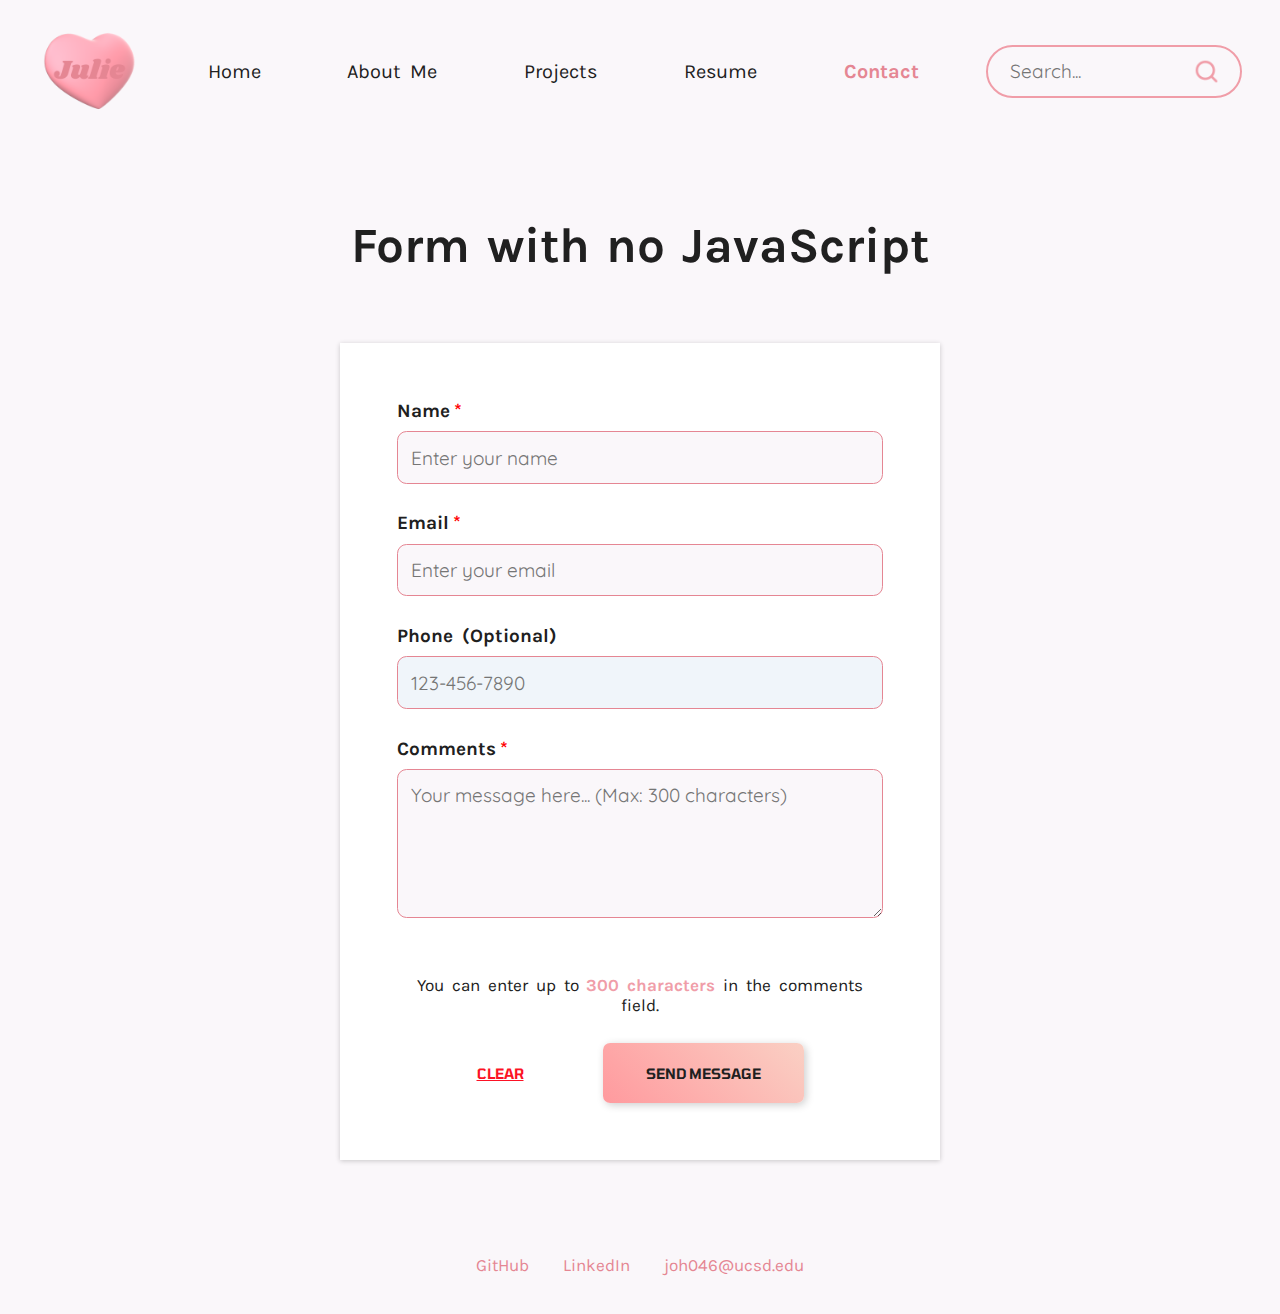
<file: form-no-js.html>
<!DOCTYPE html>
<html lang="en">
<head>
    <meta charset="UTF-8">
    <meta name="viewport" content="width=device-width, initial-scale=1.0">
    <title>Form no js | Julie</title>
    <link rel="icon" href="assets/images/favicon.png" type="image/png">
    <link rel="stylesheet" href="styles/style.css" media="screen" type="text/css">
    <link rel="stylesheet" href="styles/variables.css" media="screen" type="text/css">
    <style>
        main {
            display: flex;
            flex-direction: column;
            align-items: center;
            gap: 2rem;
        }

        .contact-form {
            box-sizing: border-box;
            background-color: white;
            width: max(50%, 600px);
            display: flex;
            flex-direction: column;
            align-items: center;
            gap: 1.5rem;
            padding: 3rem;
            box-shadow: var(--shadow-form, none);
        }

        fieldset {
            border: none;
        }

        .form-field {
            width: 100%;
            display: flex;
            flex-direction: column;
            align-items: flex-start;
            gap: 0.5rem;
        }

        .required-indicator {
            color: red;
            margin-left: 0.2em;
        }

        .contact-form label {
            text-align: right;
            font-weight: bold;
        }

        .contact-form input,
        .contact-form textarea {
            width: 100%;
            padding: 0.7rem 0.7rem;
            border: 1px solid var(--main-color-dark, hotpink);
            border-radius: 0.5rem;
        }

        .error-messages-container {
            display: flex;
            flex-direction: column;
            align-items: center;
            gap: 1rem;
        }

        .error-message {
            color: var(--warning-color, red);
        }

        .error-message, .info-message {
            text-align: center;
            font-size: 0.9rem;
        }

        .info-message strong {
            color: var(--main-color, pink);
        }

        .contact-form .form-buttons-container {
            width: 100%;
            display: flex;
            justify-content: space-evenly;
        }

        .clear-btn {
            color: var(--warning-color, red);
            text-decoration: underline;
            background-color: transparent;
            border: none;
            font-size: 0.75rem;
        }

        .contact-form :required:placeholder-shown {
            background-color: var(--background-color, #fcfafc);
        }

        .contact-form :optional:placeholder-shown{
            background-color: #f0f5fa;
        }

        :is(input, textarea):user-invalid {
            border: 2px solid red !important;
        }

        .error-message {
            display: none;
        }

        fieldset#name-field:has(:user-invalid) ~ div output#name-error,
        fieldset#email-field:has(:user-invalid) ~ div output#email-error,
        fieldset#phone-field:has(:user-invalid) ~ div output#phone-error,
        fieldset#comments-field:has(:user-invalid) ~ div output#comments-error {
            display: block;
        }

        @media (max-width: 800px) {
            address {
                flex-direction: column;
                align-items: center;
                gap: 2rem;
            }

            my-contact {
                width: 60%;
                padding: 0 8%;
            }

            my-contact a img {
                width: 75%;
            }

            .contact-form {
                width: 95%;
            }
        }

        @media (max-width: 600px) {
            .contact-form .form-buttons-container {
                justify-content: space-around;
            }
        }

        @media (max-width: 450px) {
            .contact-form .form-buttons-container {
                justify-content: space-around;
            }

            .contact-form .btn {
                padding: 0.8rem 1rem;
            }
        }

    </style>
</head>
<body>
    <noscript>
        <p>JavaScript is disabled. Please enable it for the best experience!</p>
    </noscript>
    <header>
        <nav class="main-nav">
            <a class="logo" href="index.html">
                <img src="assets/images/logo.png" alt="Logo">
            </a>
            <a class="nav-link" href="index.html">Home</a>
            <a class="nav-link" href="about.html">About Me</a>
            <a class="nav-link" href="projects.html">Projects</a>
            <a class="nav-link" href="resume.html">Resume</a>
            <a class="nav-link active" href="contact.html">Contact</a>

            <input type="text" class="search-box" placeholder="Search...">

            <img class="dropdown-nav-btn" src="assets/images/hamburger.svg" alt="Open navigation menu">
        </nav>
    </header>
    <main>
        <h1>Form with no JavaScript</h1>
        <!-- <form id="contact-form" action="https://formspree.io/f/mwpvbryr" method="POST"> -->
        <form class="contact-form" action="https://httpbin.org/post" method="POST">
            <fieldset id="name-field" class="form-field">
                <label for="name">Name<span class="required-indicator">*</span></label>
                <input type="text" id="name" name="name" required minlength="2" maxlength="50" pattern="^[A-Za-zÀ-ÖØ-öø-ÿ' \-]+$" placeholder="Enter your name">
            </fieldset>
            
            <fieldset id="email-field" class="form-field">
                <label for="email">Email<span class="required-indicator">*</span></label>
                <input type="email" id="email" name="email" required placeholder="Enter your email">
            </fieldset>

            <fieldset id="phone-field" class="form-field">
                <label for="phone">Phone (Optional)</label>
                <input type="tel" id="phone" name="phone" pattern="\d{3}-\d{3}-\d{4}" placeholder="123-456-7890">
            </fieldset>

            <fieldset id="comments-field" class="form-field">
                <label for="comments">Comments<span class="required-indicator">*</span></label>
                <textarea id="comments" name="comments" rows="5" required minlength="10" maxlength="300" placeholder="Your message here... (Max: 300 characters)"></textarea>
            </fieldset>

            <input type="hidden" id="bot-field" name="possible_bot" value="true">

            <div class="error-messages-container">
                <output id="name-error" class="error-message">Please enter a valid name (2-50 letters, no numbers or symbols)</output>
                <output id="email-error" class="error-message">Please enter a valid email address. (e.g., name@example.com)</output>
                <output id="phone-error" class="error-message">Please enter a valid phone number or leave blank. (e.g., 123-456-7890)</output>
                <output id="comments-error" class="error-message">Please enter a valid comment (10-300 characters, using letters, numbers, and standard symbols)</output>
            </div>

            <output id="comments-info" class="info-message" for="comments">You can enter up to <strong>300 characters</strong> in the comments field.</output>

            <div class="form-buttons-container">
                <button type="reset" class="clear-btn">Clear</button>
                <button type="submit" class="btn">Send Message</button>
            </div>
        </form>
    </main>
    <aside class="search-sidebar">
        <div class="search-results-container"></div>
    </aside>
    <nav class="dropdown-nav hide">
        <a class="dropdown-nav-link" href="index.html">Home</a>
        <a class="dropdown-nav-link" href="about.html">About Me</a>
        <a class="dropdown-nav-link" href="projects.html">Projects</a>
        <a class="dropdown-nav-link" href="resume.html">Resume</a>
        <a class="dropdown-nav-link active" href="contact.html">Contact</a>
    </nav>
    <footer>
        <ul>
            <li><a href="https://github.com/Julie0827" target="_blank">GitHub</a></li>
            <li><a href="https://www.linkedin.com/in/julie-hong-065579298/" target="_blank">LinkedIn</a></li>
            <li><a href="mailto:joh046@ucsd.edu" target="_blank">joh046@ucsd.edu</a></li>
        </ul>
    </footer>
</body>
</html>
</file>
<file: styles/style.css>
@import url("animations.css");
@import url("font.css");
@import url("variables.css");

* {
    margin: 0;
    padding: 0;
}

.hidden {
    display: none !important;
}

noscript p {
    color: var(--warning-color, red);
    font-size: 1.5rem;
    text-align: center;
}

html.no-js .setting {
    display: none !important;
}

html {
    font-size: 16px;
}

h1 {
    font-size: 2.6rem;
    margin-bottom: 1.6rem;
}

p {
    font-size: 1rem;
    line-height: 1.5;
}

.nav-link {
    font-size: 1.05rem;
}

ul:has(a) {
    list-style: none;
}

body {
    box-sizing: border-box;
    display: flex;
    flex-direction: column;
    align-items: center;
    gap: 5em;
    background-color: var(--background-color, white);
    font-family: var(--font-primary, Arial, sans-serif);
    color: var(--text-primary-color, black);
    padding: 20px max(3vw, 20px);
    word-spacing: 0.2em;
}

main {
    box-sizing: border-box;
    width: 100%;
    padding: 0 5vw;
}

.logo {
    display: flex;
}

.logo img {
    width: 8vw;
    transition: transform 0.2s ease-in-out;
}

.logo img:hover {
    transform: scale(1.1);
}

.logo img:active {
    transform: scale(0.9);
}

header {
    width: 100%;
    display: flex;
    flex-direction: column;
    align-items: stretch;
}

.main-nav {
    display: flex;
    justify-content: space-between;
    align-items: center;
}

.nav-link {
    text-decoration: none;
    color: var(--text-primary-color, black);
    padding: 0.7em 1em;
}

.nav-link:hover {
    background-color: white;
    border-radius: 10em;
    color: var(--main-color, pink);
}

.nav-link:active {
    transform: scale(0.9);
}

.nav-link.active {
    color: var(--main-color-dark, pink);
    font-weight: bold;
}

.dropdown-nav {
    display: flex;
    flex-direction: column;
    align-items: center;
    gap: 1.5rem;
    padding: 1.5rem 2rem;
    background-color: var(--main-color, pink);
    position: absolute;
    top: 5rem;
    right: 20px;
    opacity: 1;
    transform: translateY(0);
    transition: opacity 0.3s ease, transform 0.3s ease;
    z-index: 20;
}

.dropdown-nav.hide {
    opacity: 0;
    transform: translateY(-10px);
    pointer-events: none;
}

.dropdown-nav-link {
    text-decoration: none;
    color: white;
}

.dropdown-nav-link.active {
    font-weight: 800;
}

.dropdown-nav-link:hover {
    text-decoration: underline;
}

.search-box {
    width: 20vw;
    height: 2.8rem;
    padding: 0.2em 3em 0.2em 1.2em;
    border: 2px solid var(--main-color, pink);
    border-radius: 50px;
    background: url('../assets/images/search.png') no-repeat right 1em center;
    background-size: 1.5rem;
}

:is(input, textarea) {
    box-sizing: border-box;
    font-family: var(--font-input, Arial, sans-serif);
    font-size: 1rem;
    color: var(--font-primary, black);
    outline: none;
}

.search-box:focus {
    border-width: 3px;
    background: url('../assets/images/search-active.png') no-repeat right 1em center;
    background-size: 1.3rem;
}

.setting {
    margin-top: 1rem;
    display: flex;
    justify-content: space-between;
}

audio {
    display: none;
}

.play-pause-btn {
    position: relative;
    display: flex;
    justify-content: center;
    align-items: center;
    width: 3.5rem;
    height: 3.5rem;
    border: none;
    border-radius: 50%;
    background: var(--gradient-primary);
    cursor: pointer;
    transition: background-color 0.3s ease-in-out;
    box-shadow:
        0 0.2rem 0 rgba(0, 0, 0, 0.2),
        inset 0 0.2rem 0 rgba(255, 255, 255, 0.2);
}

.play-pause-btn:hover {
    background-color: lightskyblue;
}

.play-pause-icon {
    width: 1.5rem;
    height: 1.5rem;
}

.music-background {
    position: absolute;
    width: 80%;
    height: 80%;
    animation: rotate 10s linear infinite;
    animation-play-state: paused;
}

.playing .music-background {
    animation-play-state: running;
}

.toggle-container {
    position: relative;
    display: flex;
    justify-content: center;
    align-items: center;
    overflow: hidden;
    cursor: pointer;
    border-radius: 999px;
    width: 6rem;
    height: 2.8rem;
    background-color: var(--toggle-background-color);
    transition: background-color 0.5s ease-in-out;
}

.toggle-container::before {
    content: "";
    position: absolute;
    inset: 0;
    border-radius: inherit;
    box-shadow: inset 0 0.2rem 0 rgba(0, 0, 0, 0.2);
    z-index: 5;
}

.inner-container {
    position: relative;
    width: 6rem;
    height: 6rem;
    transform: translateX(var(--toggle-translate-x-value));
    transition: transform 0.6s cubic-bezier(0.2, 1.5, 0.3, 1.25);
}

.circle {
    position: absolute;
    border-radius: 50%;
    left: 50%;
    top: 50%;
    transform: translate(-50%, -50%);
}

.circle:not(.sun-moon) {
    background-color: rgba(255, 255, 255, 0.3);
    box-shadow: var(--shadow-circle);
}

.circle:nth-child(1) {
    width: 6rem;
    height: 6rem;
}

.circle:nth-child(2) {
    width: 4rem;
    height: 4rem;
}

.sun-moon {
    width: 2.2rem;
    height: 2.2rem;
    background-color: var(--sun-moon-color);
    box-shadow: var(--shadow-sun-moon);
    transition: background-color 0.3s ease-in-out;
}

footer {
    font-size: 0.9rem;
    margin-bottom: 1rem;
}

footer ul {
    display: flex;
    justify-content: center;
    gap: 2em;
    padding: 0;
}

footer ul li a {
    text-decoration: none;
    color: var(--main-color-dark, pink);
}

h2 {
    color: var(--main-color, pink);
}

:is(.btn, .repo-btn) {
    color: var(--const-text-primary-color, black);
}

:is(.btn, .top-btn, .clear-btn) {
    font-family: var(--font-button, 'Arial', sans-serif);
    font-weight: bold;
    text-transform: uppercase;
    cursor: pointer;
}

:is(.btn, .top-btn, .repo-btn):hover {
    transform: scale(1.05);
}

:is(.btn, .top-btn, .repo-btn):active {
    transform: scale(0.95);
}

.btn {
    font-size: 0.75rem;
    padding: 1.5em 3em;
    border: none;
    border-radius: 0.5em;
    background: var(--gradient-primary, pink);
    box-shadow: var(--shadow-button, none);
    transition: transform 0.2s ease-in-out;
    text-decoration: none;
}

.btn:hover {
    color: white;
    box-shadow: var(--shadow-button-hover, none);
}

.btn:active {
    background: var(--gradient-secondary, pink);
    box-shadow: var(--shadow-button-active, none);
}

.search-sidebar {
    box-sizing: border-box;
    display: flex;
    justify-content: center;
    align-items: flex-start;
    position: absolute;
    right: 3vw;
    top: 6rem;
    width: max(600px, 42vw);
    height: max(460px, 60vh);
    overflow-y: auto;
    background: white;
    box-shadow: var(--shadow-search);
    padding: 2rem;
    border-radius: 1em;
    visibility: hidden;
    pointer-events: none;
    z-index: 10;
    background-color: var(--background-color-secondary);
}

.search-sidebar:has(img) {
    align-items: center;
    overflow-y: hidden;
}

.search-sidebar.active {
    visibility: visible;
    pointer-events: all;
}

.search-results-container {
    width: 100%;
    display: flex;
    flex-direction: column;
    align-items: center;
    justify-content: flex-start;
}

.search-results-container:has(img) {
    justify-content: center;
    gap: 2vh;
}

.result-item {
    box-sizing: border-box;
    width: 100%;
    padding: 0 1rem;
    border-bottom: 1.5px solid var(--main-color-light, pink);
    cursor: pointer;
}

.result-item:hover {
    background-color: var(--hover-background-color, snow);
    color: var(--highlight-text-color, magenta);
}

.result-item p {
    margin: 0.6rem 0;
}

.result-item:active p {
    transform: scale(0.98);
}

.match-query {
    background-color: var(--highlight-background-color, yellow);
}

.search-sidebar :is(.match-query, .page-title) {
    font-weight: bold;
}

.search-sidebar .page-title {
    color: var(--main-color, pink);
}

.search-sidebar img {
    width: 35%;
}

.search-sidebar:has(img) p {
    font-size: max(1.8rem, 36px);
    font-weight: bold;
    white-space: nowrap;
}

::-webkit-scrollbar {
    width: 0.7rem;
}

::-webkit-scrollbar-thumb {
    background: url("../assets/images/scrollbar.svg") center no-repeat,
                var(--gradient-primary, linear-gradient(45deg, #ff9a9e, #fad0c4));
    border-radius: 0.25rem;
    cursor: pointer;
    background-size: 0.7rem, 0.7rem, cover;
}

::-webkit-scrollbar-thumb:hover {
    background: url("../assets/images/scrollbar.svg") center no-repeat,
                var(--gradient-secondary, linear-gradient(45deg, #ff8c96, #fbc8d4));
}

:is(#comments, .search-sidebar)::-webkit-scrollbar {
    width: 1.5rem;
}

:is(#comments, .search-sidebar)::-webkit-scrollbar-thumb {
    background: url("../assets/images/scrollbar.svg") center no-repeat,
                var(--gradient-primary, linear-gradient(45deg, #ff9a9e, #fad0c4));
    border-radius: 0.5rem;
    cursor: pointer;
    background-size: 1.5rem, 1.5rem, cover;
}

:is(#comments, .search-sidebar)::-webkit-scrollbar-thumb:hover {
    background: url("../assets/images/scrollbar.svg") center no-repeat,
                var(--gradient-secondary, linear-gradient(45deg, #ff8c96, #fbc8d4));
}

.dropdown-nav-btn {
    display: none;
    height: 2.8rem;
    cursor: pointer;
}

@media (min-width: 1900px) {
    html {
        font-size: 22.5px;
    }
}

@media (max-width: 1900px) {
    html {
        font-size: 22px;
    }
}

@media (max-width: 1800px) {
    html {
        font-size: 21.5px;
    }
}

@media (max-width: 1700px) {
    html {
        font-size: 21px;
    }
}

@media (max-width: 1600px) {
    html {
        font-size: 20.5px;
    }
}

@media (max-width: 1500px) {
    html {
        font-size: 20px;
    }
}

@media (max-width: 1400px) {
    html {
        font-size: 19.5px;
    }
}

@media (max-width: 1300px) {
    html {
        font-size: 19px;
    }
}

@media (max-width: 1200px) {
    html {
        font-size: 18.5px;
    }
}

@media (max-width: 1100px) {
    html {
        font-size: 18px;
    }
}

@media (max-width: 1000px) {
    html {
        font-size: 17.5px;
    }

    .logo {
        display: none;
    }

    .setting {
        margin-top: 2rem;
    }

    .search-sidebar {
        top: 5rem;
    }
}

@media (max-width: 900px) {
    html {
        font-size: 17px;
    }
}

@media (max-width: 800px) {
    html {
        font-size: 18px;
    }

    .nav-link {
        display: none;
    }

    .dropdown-nav-btn {
        display: block;
    }

    .search-box {
        width: clamp(100px, 60%, 320px);
    }

    .search-sidebar {
        left: 20px;
        width: 75%;
        height: 60%;
    }

    .search-sidebar:has(img) p {
        font-size: 1.6rem;
    }

    .btn, .clear-btn {
        font-size: 0.7rem;
    }

    .btn {
        padding: 1rem 2rem;
    }
}

@media (max-width: 700px) {
    html {
        font-size: 17px;
    }
}

@media (max-width: 600px) {
    html {
        font-size: 16px;
    }

    .search-sidebar img {
        width: 45%;
    }
}
</file>
<file: styles/variables.css>
:root {
    --background-color: #faf7fa;
    --background-color-secondary: white;
    --main-color: #f09da8;
    --main-color-light: #f5c6cc;
    --main-color-dark: #e58693;
    --text-primary-color: #202020;
    --const-text-primary-color: #202020;
    --warning-color: #fc1225;
    --hightlight-background-color: yellow;
    --highlight-text-color: #e8028c;
    --hover-background-color: snow;
    --form-input-background-color: #faf7fa;
    --toggle-background-color: #84d5f5;
    --sun-moon-color: #f7dc7e;

    --font-size-base: 16px;

    --font-primary: 'Karla';
    --font-input: 'Quicksand';
    --font-button: 'Tomorrow';

    --gradient-primary: linear-gradient(45deg, #ff9a9e, #fad0c4);
    --gradient-secondary: linear-gradient(45deg, #ff8c96, #fbc8d4);

    --shadow-card: 5px 5px 5px 0 rgba(0, 0, 0, 0.2);
    --shadow-form: 0 1px 5px 0 rgba(0, 0, 0, 0.2);
    --shadow-search: 0 3px 10px 0 rgba(0, 0, 0, 0.2);
    --shadow-button: 2px 2px 8px 0 rgba(0, 0, 0, 0.2);
    --shadow-button-hover: 2px 2px 10px 0 rgba(0, 0, 0, 0.2);
    --shadow-button-active: 2px 2px 6px 0 rgba(0, 0, 0, 0.2);
    --shadow-circle: 0.2rem 0 0.3rem rgba(132, 213, 245, 0.1), -0.2rem 0 0.3rem rgba(132, 213, 245, 0.1);
    --shadow-sun-moon: 0 0.1rem 0 rgba(250, 215, 95, 0.8), 0 0.2rem 0 rgba(128, 128, 128, 0.5), inset 0 0.1rem 0 rgba(255, 255, 200, 0.6);

    --toggle-translate-x-value: -1.35rem;
}

.dark-mode {
    --background-color: #202020;
    --background-color-secondary: #282828;
    --text-primary-color: white;
    --shadow-form: 0 1px 5px 0 rgba(0, 0, 0, 1);
    --shadow-search: 0 3px 10px rgba(0, 0, 0, 1);
    --highlight-background-color: #696969;
    --hover-background-color: #404040;
    --form-input-background-color:#383838;
    --toggle-background-color: #404040;
    --sun-moon-color: #f7f7fa;
    --toggle-translate-x-value: 1.35rem;
    --shadow-circle: 0.2rem 0 0.3rem rgba(9, 9, 31, 0.1), -0.2rem 0 0.3rem rgba(9, 9, 31, 0.1);
    --shadow-sun-moon: 0 0.1rem 0 rgba(222, 222, 227, 0.6), 0 0.2rem 0 rgba(128, 128, 128, 0.5), inset 0 0.1rem 0 white;
}
</file>
